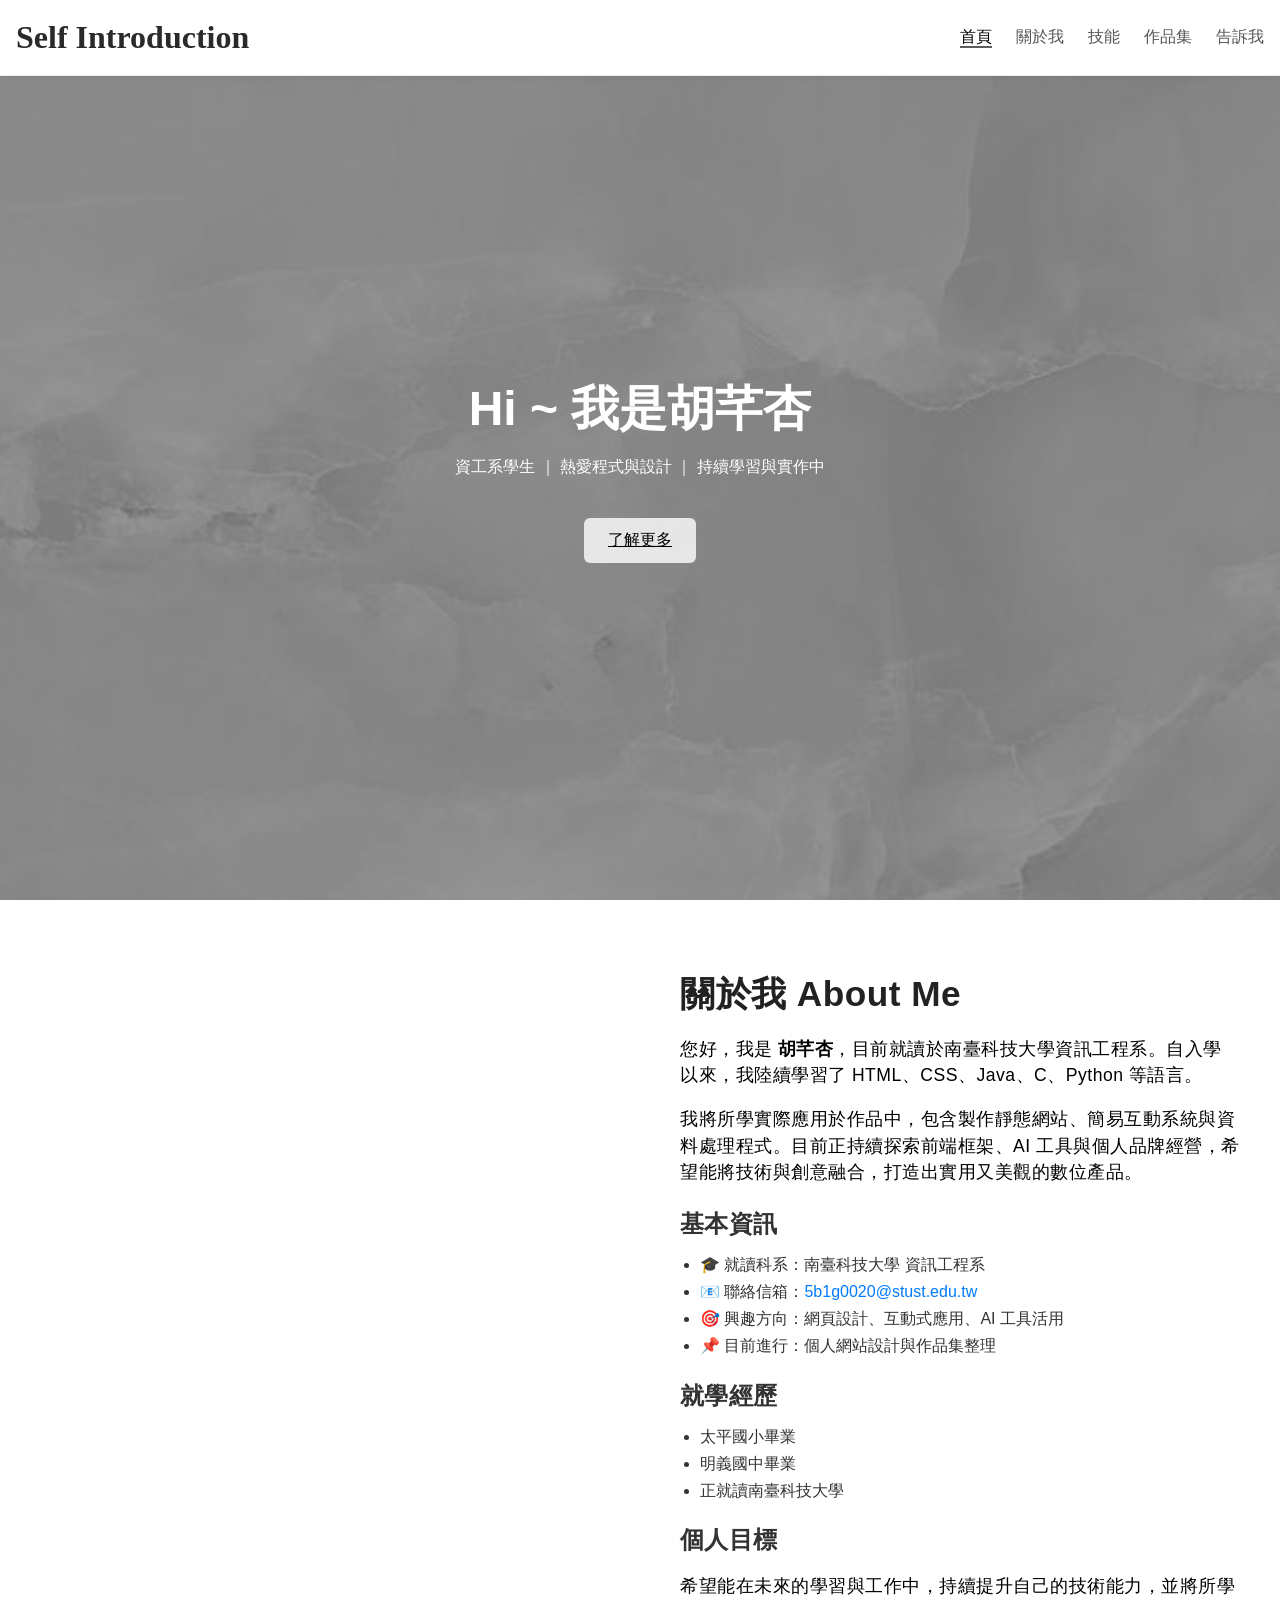
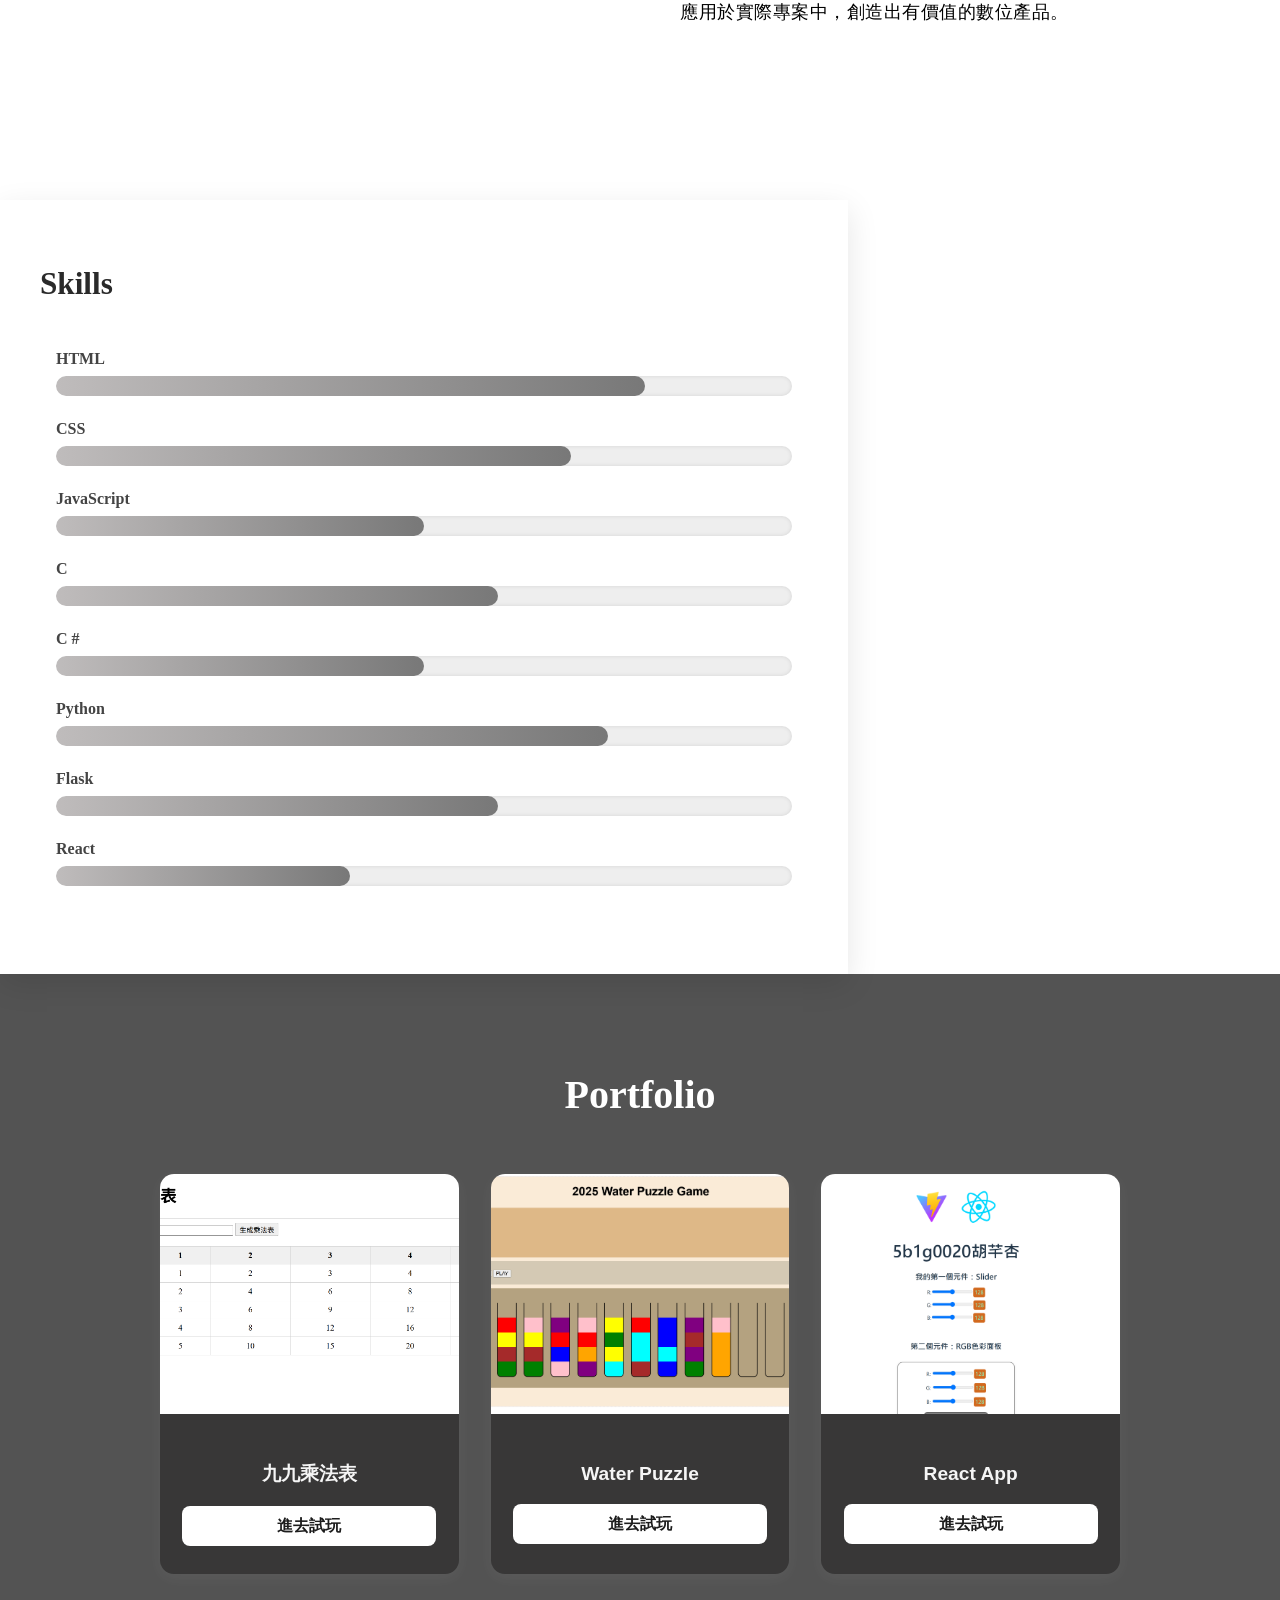
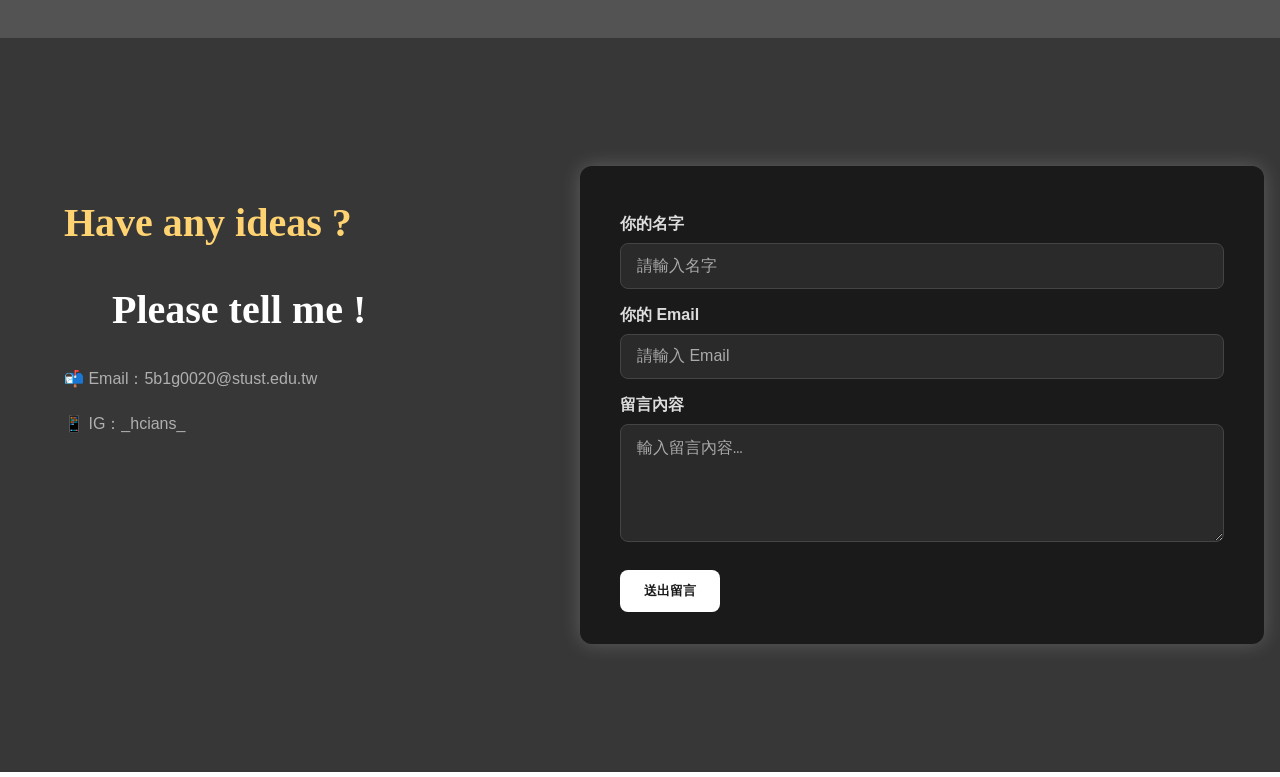
<file: index.html>
<!DOCTYPE html>
<html lang="zh-Hant">
<head>
  <meta charset="UTF-8" />
  <meta name="viewport" content="width=device-width, initial-scale=1.0" />
  <title>個人網站</title>
  <link rel="stylesheet" href="index-style.css" />
</head>
<body>
  <!-- ===== Header / Nav ===== -->
  <header>
    <nav>
      <a href="#home"><h1>Self Introduction</h1></a>
      <ul class="nav-links">
        <li><a href="#home" class="nav-link active">首頁</a></li>
        <li><a href="#about" class="nav-link">關於我</a></li>
        <li><a href="#skills" class="nav-link">技能</a></li>
        <li><a href="#portfolio" class="nav-link">作品集</a></li>
        <li><a href="#contact" class="nav-link">告訴我</a></li>
        <span class="nav-underline"></span>
      </ul>
    </nav>
  </header>

    <!-- ===== Main 主內容區 ===== -->
    <main>

      <!-- Hero / Home 首頁大圖區塊 -->
      <section id="home" class="hero">
        <div class="overlay"></div> <!-- 半透明背景遮罩 -->
        <div class="hero-text">
          <h2>Hi ~ 我是胡芊杏</h2> <!-- 主標題 -->
          <p class="slogan">資工系學生 ｜ 熱愛程式與設計 ｜ 持續學習與實作中</p> <!-- 副標語 -->
          <a href="#portfolio" class="hero-btn">了解更多</a> <!-- CTA 按鈕 -->
        </div>
      </section>
  
      <!-- About 關於我區塊 -->
      <section id="about" class="about-full-bg">
        <div class="about-overlay"> <!-- 覆蓋樣式背景 -->
          <div class="about-textbox"> <!-- 文字內容容器 -->
            <h2>關於我 About Me</h2>
            <p>您好，我是 <strong>胡芊杏</strong>，目前就讀於南臺科技大學資訊工程系。自入學以來，我陸續學習了 HTML、CSS、Java、C、Python 等語言。</p>
            <p>我將所學實際應用於作品中，包含製作靜態網站、簡易互動系統與資料處理程式。目前正持續探索前端框架、AI 工具與個人品牌經營，希望能將技術與創意融合，打造出實用又美觀的數位產品。</p>
            <h3>基本資訊</h3>
            <ul>
              <!-- 各項基本資訊 -->
              <li>🎓 就讀科系：南臺科技大學 資訊工程系</li>
              <li>📧 聯絡信箱：<a href="mailto:5b1g0020@stust.edu.tw">5b1g0020@stust.edu.tw</a></li>
              <li>🎯 興趣方向：網頁設計、互動式應用、AI 工具活用</li>
              <li>📌 目前進行：個人網站設計與作品集整理</li>
            </ul>
            <h3>就學經歷</h3>
            <ul>
              <li>太平國小畢業</li>
              <li>明義國中畢業</li>
              <li>正就讀南臺科技大學</li>
            </ul>
            <h3>個人目標</h3>
            <p>希望能在未來的學習與工作中，持續提升自己的技術能力，並將所學應用於實際專案中，創造出有價值的數位產品。</p>
          </div>
        </div>
      </section>
  
      <!-- Skills 技能區塊 -->
      <section id="skills" class="section">
        <div class="skills-overlay"> <!-- 背景遮罩樣式 -->
          <h2>Skills</h2>
          <div class="skill-bars"> <!-- 技能條容器 -->
            <!-- 每個技能列 -->
            <div class="bar-item"><div class="bar-label">HTML</div><div class="bar-bg"><div class="bar-fill" style="width:80%"></div></div></div>
            <div class="bar-item"><div class="bar-label">CSS</div><div class="bar-bg"><div class="bar-fill" style="width:70%"></div></div></div>
            <div class="bar-item"><div class="bar-label">JavaScript</div><div class="bar-bg"><div class="bar-fill" style="width:50%"></div></div></div>
            <div class="bar-item"><div class="bar-label">C</div><div class="bar-bg"><div class="bar-fill" style="width:60%"></div></div></div>
            <div class="bar-item"><div class="bar-label">C #</div><div class="bar-bg"><div class="bar-fill" style="width:50%"></div></div></div>
            <div class="bar-item"><div class="bar-label">Python</div><div class="bar-bg"><div class="bar-fill" style="width:75%"></div></div></div>
            <div class="bar-item"><div class="bar-label">Flask</div><div class="bar-bg"><div class="bar-fill" style="width:60%"></div></div></div>
            <div class="bar-item"><div class="bar-label">React</div><div class="bar-bg"><div class="bar-fill" style="width:40%"></div></div></div>
          </div>
        </div>
      </section>
  
      <!-- Portfolio 作品集區塊 -->
      <section id="portfolio">
        <div class="portfolio-container">
          <h2>Portfolio</h2>
          <div class="project-grid"> <!-- 作品卡片排版容器 -->
            <!-- 每個作品卡片 -->
            <div class="project-card">
              <div class="card-img" style="background-image:url('img/hw_1.png');"></div>
              <div class="card-info">
                <h3>九九乘法表</h3>
                <a href="hw_1.html" target="_blank" class="try-button">進去試玩</a>
              </div>
            </div>
            <div class="project-card">
              <div class="card-img" style="background-image:url('img/hw_2.png');"></div>
              <div class="card-info">
                <h3>Water Puzzle</h3>
                <a href="hw_2.html" target="_blank" class="try-button">進去試玩</a>
              </div>
            </div>
            <div class="project-card">
              <div class="card-img" style="background-image:url('img/hw_3.png');"></div>
              <div class="card-info">
                <h3>React App</h3>
                <a href="https://1cyst7.github.io/2025-react-app/" target="_blank" rel="noopener noreferrer" class="try-button">進去試玩</a>
              </div>
            </div>
          </div>
        </div>
      </section>
  
      <!-- Contact 聯絡區塊 -->
      <div class="contact-container">
        <section id="contact" class="contact-section">
          <div class="contact-wrapper">
            <!-- 左側聯絡資訊 -->
            <div class="contact-info">
              <h2>Have any ideas ?</h2>
              <h3>Please tell me  !</h3>
              <p>📬 Email：5b1g0020@stust.edu.tw</p>
              <p>📱 IG：_hcians_</p>
            </div>
  
            <!-- 右側聯絡表單 -->
            <div class="contact-form">
              <form id="contactForm">
                <label for="name">你的名字</label>
                <input type="text" id="name" name="name" placeholder="請輸入名字" required />
  
                <label for="email">你的 Email</label>
                <input type="email" id="email" name="email" placeholder="請輸入 Email" required />
  
                <label for="message">留言內容</label>
                <textarea id="message" name="message" rows="5" placeholder="輸入留言內容…" required></textarea>
  
                <button type="submit" class="btn">送出留言</button>
                <div id="notification" class="hidden">🎉 我已經收到你的訊息囉！</div> <!-- 提交成功提示訊息 -->
              </form>
            </div>
          </div>
        </section>
      </div>
  
    </main>

  <!-- ===== JavaScript ===== -->
  <script>
    document.addEventListener('DOMContentLoaded', () => { 
      // 等待整個網頁內容載入完成後執行
    
      /* ---------- 導覽列底線滑動與滑鼠移入移出效果 ---------- */
      const links = document.querySelectorAll('.nav-link');  // 選取所有導覽列連結
      const underline = document.querySelector('.nav-underline'); // 選取底線元素
    
      // 移動底線位置與寬度到指定的導覽連結下方
      function moveUnderline(el){
        const rect = el.getBoundingClientRect(); // 取得目標元素的座標與大小
        const parent = el.closest('.nav-links').getBoundingClientRect(); // 取得父元素的位置（nav-links）
        underline.style.width = rect.width + 'px'; // 設定底線寬度等於目標元素寬度
        underline.style.left  = rect.left  - parent.left + 'px'; // 設定底線水平位置相對父元素
      }
    
      // 對每個導覽連結註冊事件
      links.forEach(l=>{
        l.addEventListener('mouseenter',()=> moveUnderline(l)); // 滑鼠移入，移動底線到該元素
        l.addEventListener('mouseleave',()=> {
          const active = document.querySelector('.nav-link.active'); // 找出目前被標記為 active 的連結
          if (active) moveUnderline(active); // 滑鼠移出時，底線回到 active 的連結下方
        });
        l.addEventListener('click',()=> {
          links.forEach(a=>a.classList.remove('active')); // 移除所有連結的 active 樣式
          l.classList.add('active'); // 對點擊的連結加上 active 樣式
          moveUnderline(l); // 移動底線到該元素
        });
      });
      // 預設第一個連結為 active，並將底線移到第一個連結
      if (links.length){ 
        links[0].classList.add('active'); 
        moveUnderline(links[0]); 
      }
    
      /* ---------- 自動偵測當前區塊並高亮對應導覽列 ---------- */
      const sections = document.querySelectorAll('section[id]'); // 選取有 id 的所有區塊
      const sectionObserver = new IntersectionObserver(entries=>{
        entries.forEach(entry=>{
          if(entry.isIntersecting){ // 若該區塊進入視窗（超過閾值）
            const id = entry.target.getAttribute('id'); // 取得該區塊的 id
            const target = document.querySelector(`.nav-link[href="#${id}"]`); // 找到對應的導覽連結
            if (target){
              links.forEach(a=>a.classList.remove('active')); // 清除所有 active 樣式
              target.classList.add('active'); // 對目前區塊對應連結標示 active
              moveUnderline(target); // 底線移動到對應連結
            }
          }
        });
      },{threshold:0.6}); // 區塊進入 60% 時觸發
      sections.forEach(sec=> sectionObserver.observe(sec)); // 監控所有區塊
    
      /* ---------- 技能條動畫 ---------- */
      const fills = document.querySelectorAll('.bar-fill'); // 取得所有技能條填充元素
      fills.forEach(f=>{
        const w = f.style.width; // 先記錄設定的寬度（百分比）
        f.style.setProperty('--target-width', w); // 將寬度存到 CSS 變數 --target-width
        f.style.width = '0'; // 先把技能條寬度設為 0，準備動畫
      });
      const skillsSection = document.getElementById('skills'); // 技能區塊元素
      const skillObserver = new IntersectionObserver(entries=>{
        entries.forEach(e=>{
          if(e.isIntersecting){ // 當技能區塊進入視窗
            fills.forEach(f=> f.style.width = f.style.getPropertyValue('--target-width')); // 將技能條寬度動畫到目標值
            skillObserver.disconnect(); // 動畫只執行一次後停止監控
          }
        });
      },{threshold:0.3}); // 區塊進入 30% 時觸發
      if(skillsSection) skillObserver.observe(skillsSection); // 監控技能區塊
    
      /* ---------- 聯絡區塊滑動動畫 ---------- */
      const contactSection = document.getElementById('contact'); // 聯絡區塊
      const leftBlock  = document.querySelector('.contact-info'); // 聯絡資訊區塊（左側）
      const rightBlock = document.querySelector('.contact-form'); // 聯絡表單區塊（右側）
      if (leftBlock && rightBlock) {
        // 預設加入預滑動類別，左右偏移且隱藏
        leftBlock.classList.add('pre-slide');
        rightBlock.classList.add('pre-slide');
    
        // 監控聯絡區塊是否進入視窗
        const contactObserver = new IntersectionObserver(entries=>{
          entries.forEach(e=>{
            if(e.isIntersecting){
              leftBlock.classList.add('slide-in'); // 加入滑入動畫類別（左側）
              rightBlock.classList.add('slide-in'); // 加入滑入動畫類別（右側）
              contactObserver.disconnect(); // 只執行一次後停止監控
            }
          });
        },{threshold:0.4}); // 進入 40% 時觸發
        contactObserver.observe(contactSection); // 監控聯絡區塊
      }
    
      /* ---------- 聯絡表單送出後的提示訊息 ---------- */
      const form = document.getElementById('contactForm'); // 聯絡表單元素
      const note = document.getElementById('notification'); // 提示訊息元素
      if (form){
        form.addEventListener('submit', e=>{
          e.preventDefault(); // 防止表單預設送出行為（頁面重新載入）
          note.classList.remove('hidden'); // 顯示提示訊息
          form.reset(); // 重置表單欄位
          setTimeout(()=> note.classList.add('hidden'), 3000); // 3秒後隱藏提示訊息
        });
      }
    
    });
    
</script>


</body>
</html>
</file>
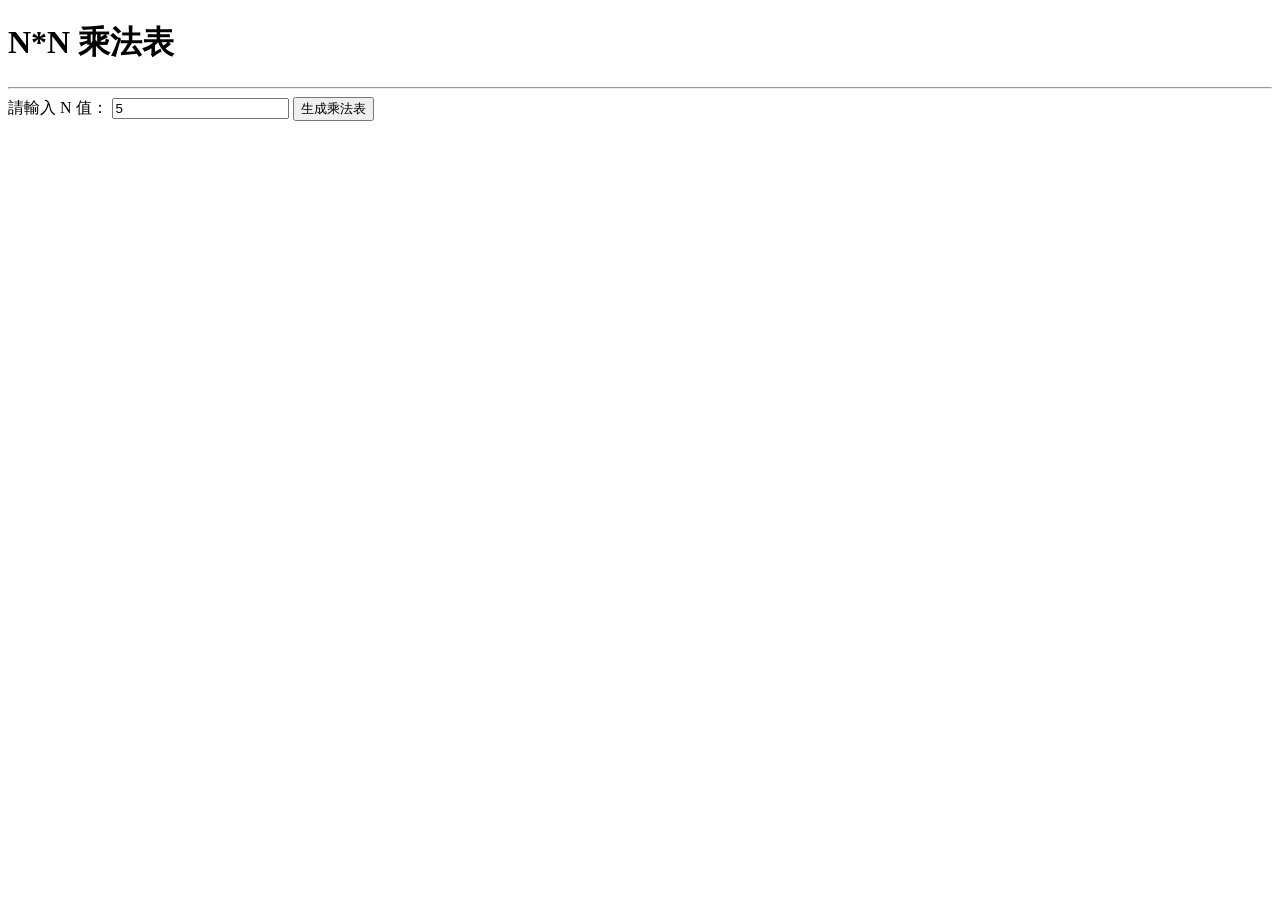
<file: hw.html>
<!DOCTYPE html>
<html lang="zh-Hant">
<head>
  <meta charset="UTF-8" />
  <meta name="viewport" content="width=device-width, initial-scale=1.0" />
  <title>N*N 乘法表</title>
  <style>
    h2 {
      color: #7a7a7a;
    }
    table {
      border-collapse: collapse;
      width: 100%;
      margin-top: 20px;
    }
    th, td {
      border: 1px solid #ccc;
      padding: 8px;
      text-align: center;
    }
    th {
      background-color: #f0f0f0;
    }
  </style>
</head>
<body>
  <header>
    <h1>N*N 乘法表</h1>
    <hr />
  </header>

  <section>
    <label for="number">請輸入 N 值：</label>
    <input type="number" id="number" min="1" value="5">
    <button onclick="generateTable()">生成乘法表</button>
    <div id="table-container"></div>
  </section>

  <script>
    function generateTable() {
      const n = parseInt(document.getElementById('number').value);
      const container = document.getElementById('table-container');
      container.innerHTML = '';

      if (isNaN(n) || n <= 0) {
        container.innerHTML = '<p>請輸入有效的正整數。</p>';
        return;
      }

      const table = document.createElement('table');
      const headerRow = document.createElement('tr');
      headerRow.innerHTML = '<th>*</th>' + Array.from({ length: n }, (_, i) => `<th>${i + 1}</th>`).join('');
      table.appendChild(headerRow);

      for (let i = 1; i <= n; i++) {
        const row = document.createElement('tr');
        row.innerHTML = `<th>${i}</th>` + Array.from({ length: n }, (_, j) => `<td>${i * (j + 1)}</td>`).join('');
        table.appendChild(row);
      }

      container.appendChild(table);
    }
  </script>
</body>
</html>
</file>
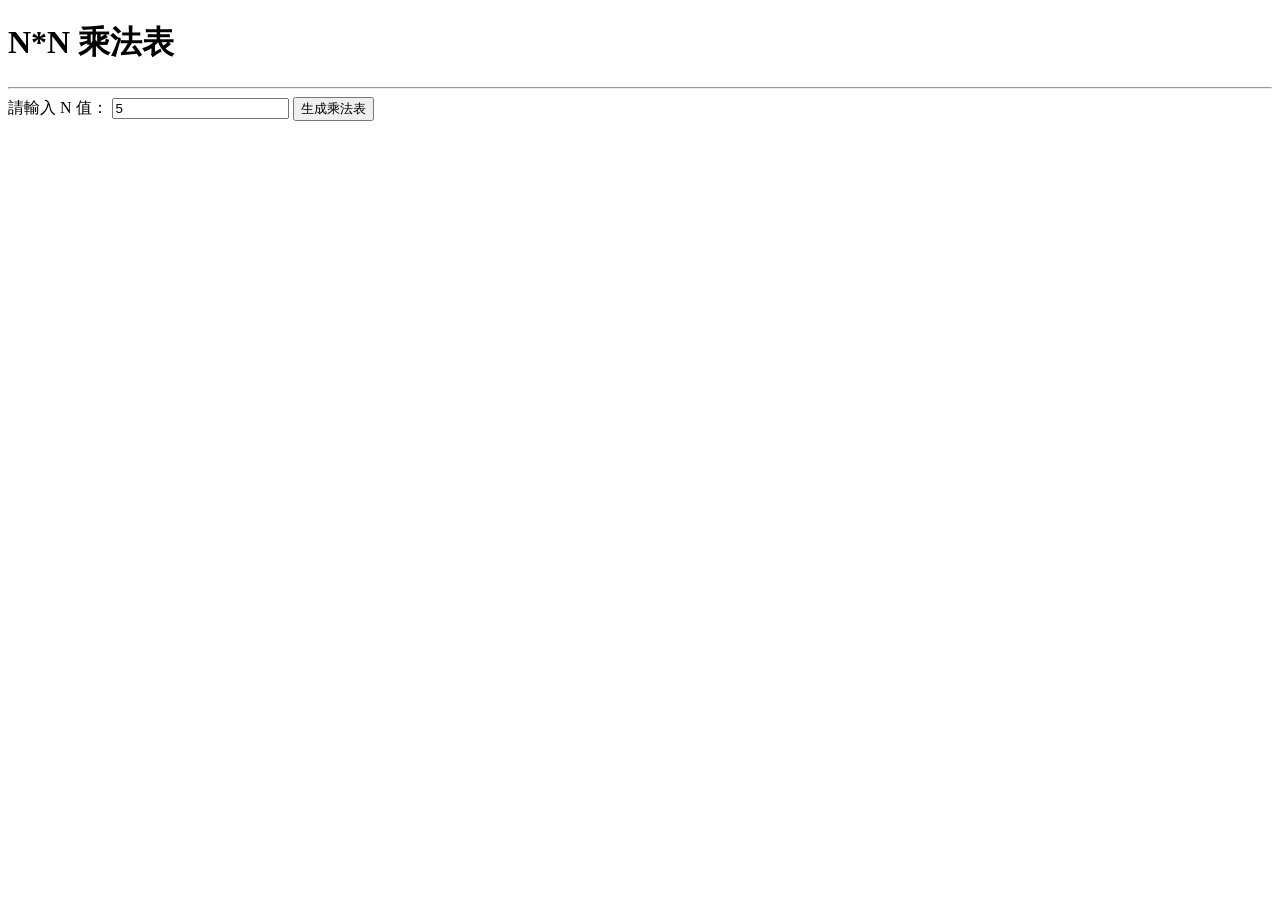
<file: hw_1.html>
<!DOCTYPE html>
<html lang="zh-Hant">
<head>
  <meta charset="UTF-8" />
  <meta name="viewport" content="width=device-width, initial-scale=1.0" />
  <title>N*N 乘法表</title>
  <style>
    h2 {
      color: #7a7a7a;
    }
    table {
      border-collapse: collapse;
      width: 100%;
      margin-top: 20px;
    }
    th, td {
      border: 1px solid #ccc;
      padding: 8px;
      text-align: center;
    }
    th {
      background-color: #f0f0f0;
    }
    a {
            border: 2px solid #d6c2b9; /* 綠色邊框，2px寬 */
            border-radius: 8px; /* 圓角邊框 */
            padding: 10px 20px; /* 內邊距讓內容不貼邊 */
            display: inline-block; /* 讓連結更像按鈕 */
            text-decoration: none; /* 移除底線 */
            color: #1b1b1b; 
            transition: all 0.3s ease; /* 添加過渡效果 */
          }
          a:hover {
            background-color: #a5969b; 
            color: white; 
          }
  </style>
</head>

<body>
  <h1>N*N 乘法表</h1><hr />
  <section>
    <label for="number">請輸入 N 值：</label>
    <input type="number" id="number" min="1" value="5">
    <button onclick="generateTable()">生成乘法表</button>
    <div id="table-container"></div>
  </section>

  <script>
    function generateTable() {
      const n = parseInt(document.getElementById('number').value);
      const container = document.getElementById('table-container');
      container.innerHTML = '';

      if (isNaN(n) || n <= 0) {
        container.innerHTML = '<p>請輸入有效的正整數。</p>';
        return;
      }

      const table = document.createElement('table');
      const headerRow = document.createElement('tr');
      headerRow.innerHTML = '<th>*</th>' + Array.from({ length: n }, (_, i) => `<th>${i + 1}</th>`).join('');
      table.appendChild(headerRow);

      for (let i = 1; i <= n; i++) {
        const row = document.createElement('tr');
        row.innerHTML = `<th>${i}</th>` + Array.from({ length: n }, (_, j) => `<td>${i * (j + 1)}</td>`).join('');
        table.appendChild(row);
      }

      container.appendChild(table);
    }
  </script>
</body>
</html>
</file>
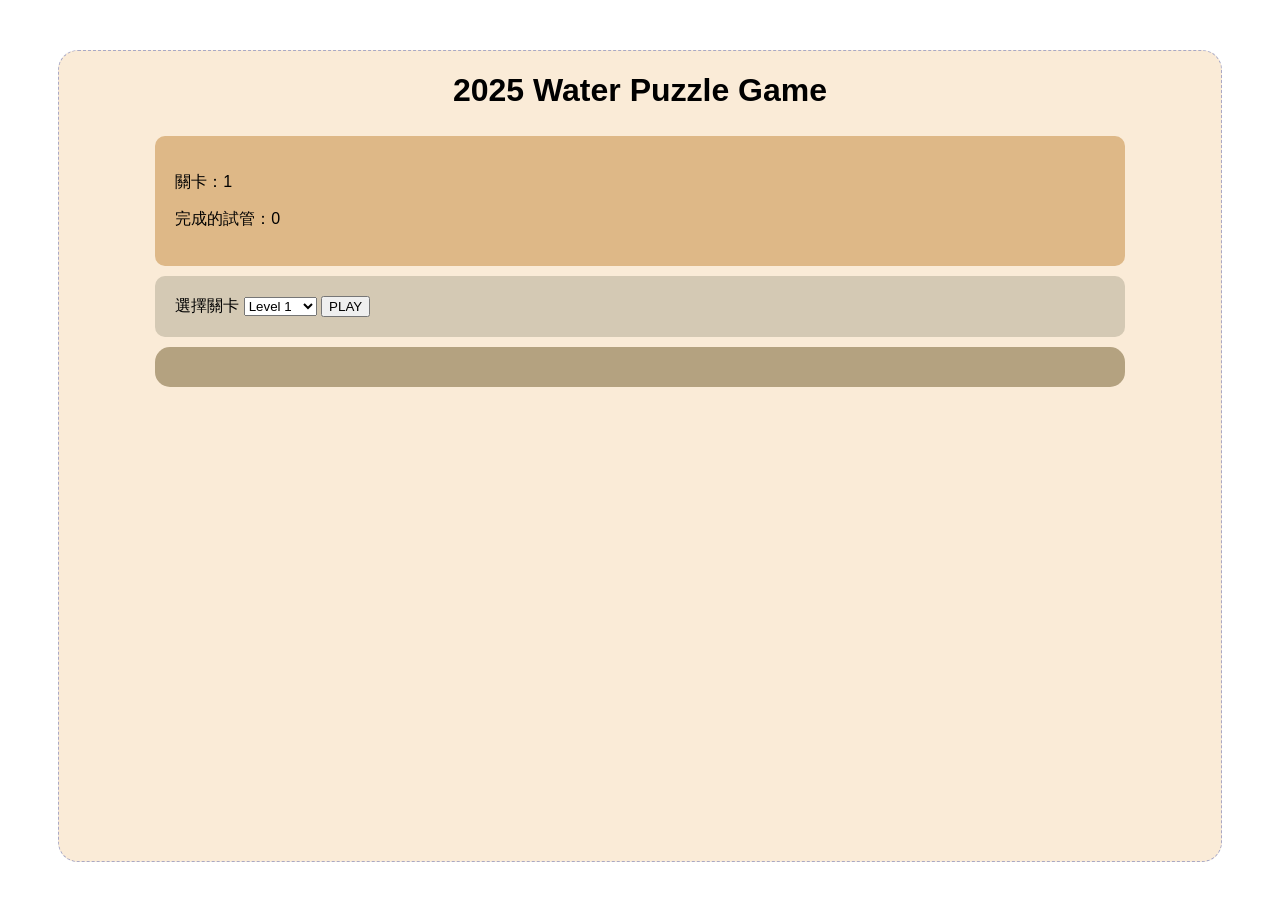
<file: hw_2.html>
<!DOCTYPE html>
<html lang="en">
<head>
    <meta charset="UTF-8">
    <meta name="viewport" content="width=device-width, initial-scale=1.0">
    <title>Water Puzzle</title>
    <link rel="stylesheet" href="hw_2-style.css">
    <script src="hw_2.js"></script>
</head>
<body>
    
    <div class="container">
        <h1>2025 Water Puzzle Game</h1>
        <div id="game-info"  class="game-area">
            <p>關卡：<span id=level-count>1</span></p>
            <p>完成的試管：<span id="completed-tubes-count">0</span></p>
        </div>
        <div id="controls"  class="game-area">
            <label for="level-select">選擇關卡</label>
            <select id="level-select">
                <option value="1">Level 1</option>
                <option value="2">Level 2</option>
                <option value="3">Level 3</option>
                <option value="4">Level 4</option>
                <option value="5">Level 5</option>
                <option value="6">Level 6</option>
                <option value="7">Level 7</option>
                <option value="8">Level 8</option>
                <option value="9">Level 9</option>
                <option value="10">Level 10</option>
            </select>
            <button id ="play-button">PLAY</button>
        </div>
        <div id="game-container" class="game-area">
    
        </div>
        
    </div>
    
    
    
    
</body>
</html>
</file>
<file: index-style.css>
/* Google Fonts 在 index.html 引入：
<link href="https://fonts.googleapis.com/css2?family=Inter:wght@400;600&family=Playfair+Display:wght@700&family=Noto+Sans+TC:wght@400;700&display=swap" rel="stylesheet" />
*/

/* === 全局字體設定 === */
body {
  font-family: 'Noto Sans TC', 'Inter', sans-serif; /* 設定主要字體 */
  margin: 0; /* 移除預設外距 */
  color: #2a2a2a; /* 全站預設文字顏色 */
}

header {
  position: fixed; /* 固定在畫面上方 */
  top: 0; /* 貼齊頂部 */
  left: 0; /* 貼齊左邊 */
  width: 100%; /* 寬度佔滿整行 */
  background-color: #ffffff; /* 背景白色 */
  border-bottom: 1px solid #eee; /* 下方細線 */
  padding: 1.2rem 0; /* 上下內距 */
  z-index: 999; /* 疊在最上層 */
  box-shadow: 0 2px 6px rgba(0, 0, 0, 0.05); /* 微陰影效果 */
}

nav {
  display: flex; /* 彈性排版 */
  justify-content: space-between; /* 左右兩側對齊 */
  align-items: center; /* 垂直置中 */
  max-width: 1350px; /* 最大寬度 */
  margin: 0 auto; /* 置中對齊 */
  padding: 0 1rem; /* 左右內距 */
}

/* a 標籤包住 h1 時維持顏色與樣式 */
nav a {
  text-decoration: none; /* 移除底線 */
  color: inherit; /* 繼承顏色 */
}

nav a h1 {
  font-family: 'Baskerville', serif; /* 指定字型 */
  font-size: 2rem; /* 字體大小 */
  margin: 0; /* 無外距 */
  color: #2a2a2a; /* 深灰色字體 */
}

/* 導覽列項目 */
.nav-links {
  position: relative; /* 為滑動底線做參考 */
  display: flex; /* 彈性排版 */
  gap: 1.5rem; /* 項目間距 */
  list-style: none; /* 移除圓點 */
  padding: 0;
  margin: 0;
}

.nav-links li a {
  position: relative;
  text-decoration: none; /* 移除底線 */
  color: #555; /* 中灰色字體 */
  font-weight: 500; /* 半粗字 */
  padding: 0.5rem 0;
  transition: color 0.3s ease; /* 滑過變色動畫 */
}

.nav-links li a:hover {
  color: #afaeae; /* 滑過變色 */
}

.nav-links li a.active {
  color: #000000; /* 被選中的顏色 */
}

/* 導覽底線動畫條 */
.nav-underline {
  position: absolute;              /* 絕對定位：讓底線可以自由移動於父元素內 */
  bottom: 0;                       /* 貼齊底部 */
  left: 0;                         /* 貼齊左側起始位置 */
  height: 2px;                     /* 底線高度設為 2px */
  width: 0;                        /* 初始寬度為 0（預設不顯示） */
  background-color: #5d5d5d;       /* 底線顏色為深灰色 */
  transition: all 0.3s ease;       /* 動畫過渡：所有屬性變化在 0.3 秒內平滑完成 */
}


/* === 首頁 Hero 區塊 === */
.hero {
  height: 100vh; /* 滿版高度，100% 視窗高 */
  background: url('img/hero-bg.jpg') center/cover fixed; 
  /* 設定背景圖：
     - 來源為 img/hero-bg.jpg
     - 圖片置中 (center)
     - 覆蓋整個區塊 (cover)
     - fixed 表示背景圖固定在視窗中形成視差效果 */
  position: relative; /* 為內部的絕對定位元素提供定位基準 */
  display: flex; /* 使用 flex 排版以置中內容 */
  align-items: center; /* 垂直置中 */
  justify-content: center; /* 水平置中 */
}

.hero .overlay {
  position: absolute;
  inset: 0; /* 四邊都設為 0，填滿父元素 */
  background: rgba(0,0,0,0.4); /* 黑色 40% 透明度遮罩，提升文字可讀性 */
}

.hero .hero-text {
  position: relative; /* 為文字區塊保留原本位置疊在 overlay 上方 */
  color: #fff; /* 白色文字 */
  text-align: center; /* 置中對齊 */
  max-width: 600px; /* 最大寬度 600px，避免太寬影響閱讀 */
  padding: 0 1rem; /* 左右內距，避免貼邊 */
}

.hero .hero-text h2 {
  font-size: 3rem; /* 主標題文字大小 */
  margin-bottom: 1rem; /* 標題與下方元素的間距 */
}

.hero .hero-btn {
  display: inline-block; /* 讓按鈕可設定寬高與內距 */
  margin-top: 1.5rem; /* 與標題區塊間距 */
  background: rgba(255,255,255,0.8); /* 淺白背景，稍微透明 */
  color: #000; /* 黑色文字 */
  padding: .75rem 1.5rem; /* 內距，上下0.75rem、左右1.5rem */
  border-radius: 6px; /* 圓角按鈕 */
}

.hero .hero-btn:hover {
  background: #fff; /* 滑鼠懸停時，背景改為純白色 */
}


/* === About 區塊：整幅背景圖 === */
/* #about ID 區塊設定背景圖與視差 */
#about {
  background-image: url('img/about-image.jpg'); /* 背景圖片位置 */
  background-size: cover; /* 圖片覆蓋整個區塊 */
  background-position: center; /* 圖片置中顯示 */
  background-repeat: no-repeat; /* 不重複顯示圖片 */
  background-attachment: fixed; /* 滾動視差效果：背景圖固定不動 */
}

.about-full-bg {  
  min-height: 100vh; /* 最小高度為整個螢幕高，確保區塊至少填滿畫面 */
  position: relative; /* 讓子元素（如 .about-overlay）可以使用絕對定位對齊此區塊 */
}

/* About 右側白色區塊 */
.about-overlay {
  position: absolute;
  bottom: 0;
  right: 0;
  width: 50%; /* 佔寬度一半，呈現左右分割設計 */
  height: 100%; /* 高度與父元素等高 */
  background: rgba(255,255,255,.9); /* 白色，透明度 90%，保持背景可微透 */
  overflow-y: auto; /* 若內容超出容器高度，可垂直滾動 */
}

/* 白色區塊內文字排版 */
.about-textbox {
  padding: 40px; /* 內距，讓文字不靠邊 */
  color: #333; /* 主要文字顏色為深灰色 */
}

.about-textbox h2 {
  font-size: 2.2rem; /* 主標題字體大小 */
  line-height: 1.4; /* 行高讓文字更好閱讀 */
  letter-spacing: 0.5px; /* 字距稍微加寬 */
  margin-bottom: 1rem; /* 與下方元素的間距 */
  font-weight: bold; /* 粗體 */
  color: #222; /* 比內文更深一些的灰色 */
}

.about-textbox h3 {
  font-size: 1.5rem; /* 副標題大小 */
  line-height: 1.3;
  letter-spacing: 0.3px;
  margin: 1.4rem 0 0.6rem; /* 上方較大間距，下方較小 */
  font-weight: 600; /* 稍微粗體 */
  color: #333;
}

.about-textbox p {
  font-size: 1.1rem;
  line-height: 1.5; /* 增加行距，易讀性更佳 */
  letter-spacing: 0.5px;
  color: #000000; /* 純黑文字 */
}

.about-textbox ul {
  padding-left: 20px; /* 列表縮排 */
  margin-bottom: 20px; /* 與下方元素留白 */
}

.about-textbox li {
  margin-bottom: 6px; /* 列表項目間距 */
}

.about-textbox a {
  color: #007bff; /* 藍色超連結 */
  text-decoration: none; /* 預設不顯示底線 */
}

.about-textbox a:hover {
  text-decoration: underline; /* 滑鼠懸停時顯示底線 */
}




/* === Skills 區塊白底區塊 === */
/* Skills 區塊背景設定 */
#skills {
  background-image: url('img/skill-image.jpg'); /* 背景圖片 */
  background-size: cover; /* 背景填滿容器 */
  background-position: center; /* 圖片置中對齊 */
  background-attachment: fixed; /* 視差效果：背景不隨滾動 */
  height: auto;
  position: relative;
  display: flex;
  justify-content: flex-start; /* 左對齊 */
  align-items: stretch; /* 子元素等高 */
}

.skills-overlay {
  background-color: rgba(255, 255, 255, 0.9); /* 白底，90% 不透明 */
  background-attachment: fixed; /* 背景固定，可產生視差感 */
  width: 60%; /* 寬度佔視口的 60%，通常用於大螢幕 */
  height: auto; /* 高度依內容自動調整 */
  padding: 40px; /* 內距，避免內容貼邊 */
  box-shadow: 0 10px 30px rgba(0, 0, 0, 0.1); /* 底部陰影，增加立體感 */
  font-family: 'Playfair Display', serif; /* 優雅襯線字體，提升風格一致性 */
  font-size: 1.3em; /* 整體字體稍大，強調內容 */
}

/* Skills 區塊在小螢幕的 RWD（響應式設計） */
@media (max-width: 900px) {
  .skills-overlay {
    width: 90%; /* 小螢幕時改為 90% 寬度 */
    margin: 0 auto 3vh auto; /* 自動置中，底部留 3% 螢幕高的距離 */
    padding: 24px; /* 內距縮小，以適應小螢幕空間 */
  }
}

/* 整體技能列區塊容器 */
.skill-bars {
  position: relative;
  max-width: 800px; /* 最大寬度限制 */
  margin: 3rem auto; /* 上下外距 3rem，左右自動置中 */
  padding: 0 1rem; /* 左右內距 */
}

/* 技能區標題 */
.skill-bars h3 {
  font-size: 1.75rem;
  margin-bottom: 2rem;
  font-family: 'Noto Sans TC', sans-serif; /* 支援中文的無襯線字體 */
  text-align: center;
  color: #333;
}

/* 單一技能列的容器 */
.bar-item {
  margin-bottom: 1.5rem;
}

/* 技能名稱文字 */
.bar-label {
  font-weight: 600; /* 半粗體 */
  margin-bottom: 0.5rem;
  font-size: 1rem;
  color: #444; /* 深灰色，較柔和 */
}

/* 背景進度條樣式 */
.bar-bg {
  background-color: #eee; /* 淺灰底色 */
  border-radius: 999px; /* 完全圓角，使其成為膠囊型 */
  height: 20px;
  overflow: hidden; /* 確保內部 .bar-fill 不超出範圍 */
  box-shadow: inset 0 0 4px rgba(0, 0, 0, 0.1); /* 內陰影，增加立體層次 */
}

/* 技能條實際填充部分 */
.bar-fill {
  height: 100%;
  background: linear-gradient(90deg, #bfbcbc, #787878); /* 漸層灰色條 */
  width: 0; /* 初始寬度為 0，待動畫填充 */
  border-radius: 999px;
  transition: width 1.5s ease-in-out; /* 滑順地過渡填滿 */
}

/* 觸發動畫時會加上此 class */
.bar-fill.animated {
  animation: fillBar 2s forwards; /* 執行 fillBar 動畫，保留最後狀態 */
}

/* 關鍵影格動畫：將 width 從 0 填到變數值 */
@keyframes fillBar {
  from { width: 0; }
  to { width: var(--target-width); } /* 自定 CSS 變數控制目標寬度 */
}




/* === Portfolio 區塊 === */
#portfolio {
  background-color: rgb(83, 83, 83); /* 整體背景為深灰色 */
  color: #f5f5f5; /* 文字預設顏色為淡灰白 */
  padding: 4rem 0; /* 上下留 4rem 間距 */
}

/* 內部容器，左右留白 */
.portfolio-container {
  width: auto;
  padding: 0 10rem; /* 左右各 10rem 間距，適合大螢幕 */
}

/* 標題樣式 */
.portfolio-container h2 {
  font-family: 'Playfair Display', serif; /* 襯線字體，提升質感 */
  font-size: 2.5rem;
  color: #ffffff;
  text-align: center;
  margin-bottom: 3.5rem; /* 底部留空與卡片區分 */
}

/* 專案網格排版：自適應欄數 */
.project-grid {
  display: grid;
  grid-template-columns: repeat(auto-fit, minmax(280px, 1fr)); 
  /* 根據螢幕寬度自動調整欄數，每欄最小 280px */
  gap: 2rem; /* 網格之間的間距 */
}

/* 單一專案卡片樣式 */
.project-card {
  background-color: #383737; /* 深灰背景 */
  border-radius: 14px; /* 圓角 */
  overflow: hidden; /* 隱藏超出部分 */
  box-shadow: 0 4px 16px rgba(255, 255, 255, 0.05); /* 微弱白色陰影 */
  transition: transform 0.3s ease; /* 滑順移動動畫 */
  display: flex;
  flex-direction: column;
  height: 400px; /* 固定高度，讓排版整齊 */
}

/* 滑過卡片時，微微上移 */
.project-card:hover {
  transform: translateY(-5px);
}

/* 圖片背景樣式 */
.card-img {
  background-size: cover; /* 填滿區域 */
  background-position: center;
  height: 240px;
  transition: transform 0.3s ease; /* 滑順縮放動畫 */
}

/* 滑過整張卡片時，圖片略為放大 */
.project-card:hover .card-img {
  transform: scale(1.05);
}

/* 卡片下方內容區塊 */
.card-info {
  padding: 1.4rem;
  text-align: center;
  flex: 1; /* 讓文字區域撐滿剩餘空間 */
  display: flex;
  flex-direction: column;
  justify-content: center; /* 垂直置中 */
}

/* 專案標題 */
.card-info h3 {
  margin-bottom: 1.2rem;
  font-size: 1.2rem;
  color: #f5f5f5;
}

/* 嘗試按鈕樣式 */
.try-button {
  background-color: #ffffff;
  color: #1c1c1c;
  padding: 0.6rem 1.4rem;
  border-radius: 8px;
  font-weight: bold;
  text-decoration: none;
  transition: background-color 0.3s ease, transform 0.2s ease, color 0.2s ease;
}

/* 滑過按鈕時反色並放大一點點 */
.try-button:hover {
  background-color: #1a1a1a;
  color: #ffffff;
  transform: scale(1.05);
}

/* === 響應式設計：小螢幕時縮小左右邊距 === */
@media (max-width: 768px) {
  .portfolio-container {
    padding: 0 2rem;
  }
}


/* === Contact 聯絡區塊 === */
#contact,
.contact-container,
.contact-section,
.contact-wrapper {
  background-color: #383737; /* 整體深灰背景統一風格 */
  width: 100%;
  color: #ffffff; /* 預設白字 */
}

/* Contact 區塊外層包裝，限制最大寬度並置中 */
.contact-section {
  padding: 4rem 1.5rem; /* 上下間距與左右內距 */
  max-width: 1200px;
  margin: 0 auto;
}

/* 主要兩欄：聯絡資訊 & 表單 */
.contact-wrapper {
  display: flex;
  justify-content: space-between; /* 左右排開 */
  padding: 4rem 1.5rem;
  max-width: 1200px;
  margin: 0 auto;
}

/* 左欄：聯絡資訊 */
.contact-info {
  flex: 1 1 300px; /* 最小寬 300px，彈性縮放 */
}

.contact-info h2 {
  font-size: 2.5rem;
  margin-bottom: 2rem;
  font-family: 'Playfair Display', serif;
  color: #FFD372; /* 橘黃色主標 */
}

.contact-info h3 {
  font-size: 2.5rem;
  margin-bottom: 2rem;
  font-family: 'Playfair Display', serif;
  color: #FFFFFF;
  transform: translateX(3.0rem); /* 向右位移，美化排版 */
}

.contact-info p {
  font-size: 1rem;
  line-height: 1.8;
  margin-bottom: 1rem;
  color: #b0afaf; /* 淺灰色文字 */
}

/* 右欄：聯絡表單 */
.contact-form {
  flex: 1 1 500px; /* 最小寬 500px，彈性縮放 */
  background-color: #1a1a1a; /* 表單背景色：接近黑色 */
  padding: 2rem 2.5rem;
  margin-left: 2rem; /* 與左欄間距 */
  border-radius: 12px;
  box-shadow: 0 0 20px rgba(255, 255, 255, 0.2); /* 淡白光暈效果 */
  box-sizing: border-box;
}

/* 表單標籤文字 */
.contact-form label {
  display: block;
  margin-top: 1rem;
  font-weight: 600;
  color: #dddddd;
}

/* 表單欄位：文字輸入與多行輸入 */
.contact-form input,
.contact-form textarea {
  width: 100%;
  max-width: 100%;
  padding: 0.8rem 1rem;
  margin-top: 0.5rem;
  border: 1px solid #444;
  border-radius: 8px;
  background-color: #2a2a2a;
  color: #f5f5f5;
  font-size: 1rem;
  box-sizing: border-box;
  resize: vertical; /* 允許垂直拉伸 textarea */
}

/* 預設提示文字 */
.contact-form input::placeholder,
.contact-form textarea::placeholder {
  color: #aaa;
}

/* 送出按鈕樣式 */
.contact-form .btn {
  margin-top: 1.5rem;
  background-color: #ffffff;
  color: #1a1a1a;
  padding: 0.75rem 1.5rem;
  border-radius: 8px;
  font-weight: bold;
  border: none;
  cursor: pointer;
  transition: background-color 0.3s ease, transform 0.2s ease;
}

/* 滑過按鈕的變化 */
.contact-form .btn:hover {
  background-color: #333333;
  color: #ffffff;
  transform: scale(1.05);
}

/* 表單提交成功後的通知區塊 */
#notification {
  margin-top: 1rem;
  background-color: #1e3f2f; /* 深綠背景 */
  color: #aef9c7; /* 淺綠文字 */
  padding: 1rem;
  border-radius: 8px;
  text-align: center;
  font-weight: 500;
  border: 1px solid #aef9c7;
}

/* 隱藏元素（如通知欄） */
.hidden {
  display: none;
}


/* 動畫初始狀態設定：尚未進場時為透明、靜止 */
.contact-info,
.contact-form {
  opacity: 0; /* 完全透明 */
  transform: translateX(0); /* 沒有移動，待會會搭配 class 做動畫 */
}

/* 進場前的預設位移：向左 & 向右（分別給 info / form） */
.contact-info.pre-slide {
  transform: translateX(-100px); /* 左側往左移動 100px */
}

.contact-form.pre-slide {
  transform: translateX(100px); /* 右側往右移動 100px */
}

/* 左邊區塊（聯絡資訊）的動畫定義：滑入 + 淡入 */
@keyframes slideInLeft {
  to {
    transform: translateX(0); /* 回到原位 */
    opacity: 1; /* 顯示 */
  }
}

/* 右邊區塊（表單）的動畫定義：滑入 + 淡入 */
@keyframes slideInRight {
  to {
    transform: translateX(0);
    opacity: 1;
  }
}

/* 實際觸發聯絡資訊動畫的 class */
.contact-info.slide-in {
  animation: slideInLeft 1.5s ease-out forwards;
}

/* 實際觸發聯絡表單動畫的 class */
.contact-form.slide-in {
  animation: slideInRight 1.5s ease-out forwards;
}
/* RWD 響應式設計（手機版調整） */
@media (max-width: 768px) {
  .contact-wrapper {
    flex-direction: column; /* 左右改上下堆疊 */
  }

  .contact-info,
  .contact-form {
    width: 100%; /* 滿版 */
  }
}


/* 捲動時平滑移動 */
html {
  scroll-behavior: smooth;
}
</file>
<file: hw_2-style.css>
.container{
    background-color:antiquewhite;
    font-family: Arial, Helvetica, sans-serif;
    display: flex;
    flex-direction: column;
    align-items: center;
    justify-content: flex-start;
    height: 90vh;
    border: 1px dashed rgb(169, 169, 197);
    border-radius: 20px;
    margin: 50px;
}

.game-area{
    width: 80%;
    border-radius: 10px;
    padding:20px;
    margin: 5px;
}
#game-info{
    background-color:burlywood;
    font-family:'Lucida Sans', 'Lucida Sans Regular', 'Lucida Grande', 'Lucida Sans Unicode', Geneva, Verdana, sans-serif;
}
#controls{
    
    background-color:rgb(212, 201, 180);
}
#game-container{
    border-radius: 15px;
    background-color:rgb(180, 162, 128);
    display: flex;
    flex-wrap: wrap;
    justify-content: center;
    margin-bottom: 20px;
}
.tube{
    width: 50px;
    height: 200px;
    border: 2px solid black;
    border-top: 0px;
    border-radius: 0 0  10px 10px;
    margin: 10px;
    display: flex;
    flex-direction: column-reverse;
    overflow: hidden;
    margin-top: 20px;
    
}

.water{
    width: 100%;
}

.tube.selected{
    border-color: 'red';
    box-shadow: 0 0 10px rgba(255, 0, 0, 0.5);
    transform: translateY(-20px);
}
a {
    border: 2px solid #d6c2b9; /* 綠色邊框，2px寬 */
    border-radius: 8px; /* 圓角邊框 */
    padding: 10px 20px; /* 內邊距讓內容不貼邊 */
    display: inline-block; /* 讓連結更像按鈕 */
    text-decoration: none; /* 移除底線 */
    color: #1b1b1b; 
    transition: all 0.3s ease; /* 添加過渡效果 */
}
a:hover {
    background-color: #a5969b; 
    color: white; 
}
</file>
